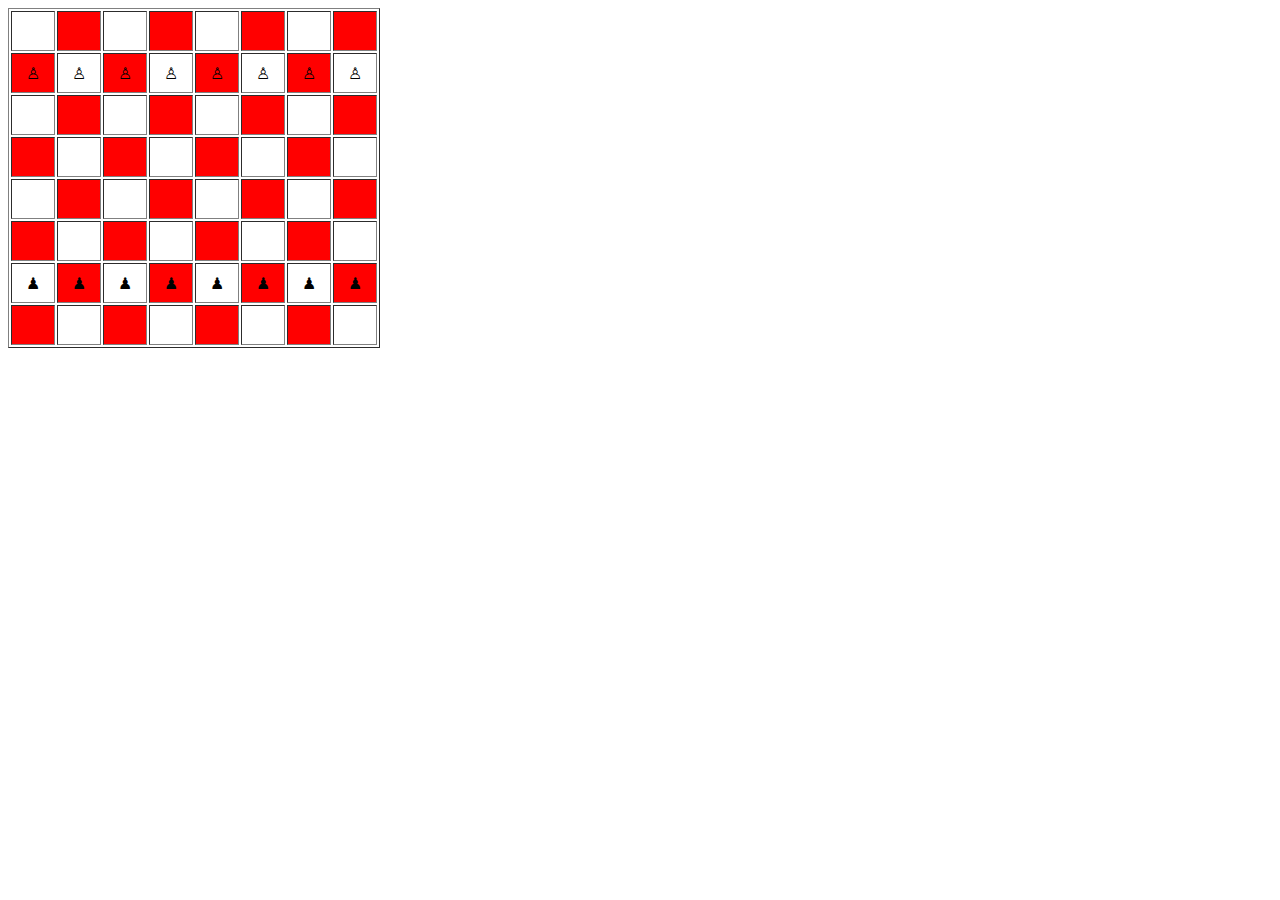
<file: index.html>
<html>

	<head>
		<title>Web Sauca</title>
		<style>
			.blanco {background-color:white;
				/*color:black;*/
				}
			.negro {background-color:red;
				/*color:white;*/
				}
		</style>
		<link href="./CSS/estilos.css" rel="stylesheet"/>
	</head>

	<body>
		<table border="1">
			<tr>
				<td width="40" height="40" class="blanco"></td>
				<td width="40" height="40" class="negro"></td>
				<td width="40" height="40" class="blanco"></td>
				<td width="40" height="40" class="negro"></td>
				<td width="40" height="40" class="blanco"></td>
				<td width="40" height="40" class="negro"></td>
				<td width="40" height="40" class="blanco"></td>
				<td width="40" height="40" class="negro"></td>
			</tr>
			<tr>
				<td width="40" height="40" class="negro">&#9817</td>
				<td width="40" height="40" class="blanco">&#9817</td>
				<td width="40" height="40" class="negro">&#9817</td>
				<td width="40" height="40" class="blanco">&#9817</td>
				<td width="40" height="40" class="negro">&#9817</td>
				<td width="40" height="40" class="blanco">&#9817</td>
				<td width="40" height="40" class="negro">&#9817</td>
				<td width="40" height="40" class="blanco">&#9817</td>
			</tr>
			<tr>
				<td width="40" height="40" class="blanco"></td>
				<td width="40" height="40" class="negro"></td>
				<td width="40" height="40" class="blanco"></td>
				<td width="40" height="40" class="negro"></td>
				<td width="40" height="40" class="blanco"></td>
				<td width="40" height="40" class="negro"></td>
				<td width="40" height="40" class="blanco"></td>
				<td width="40" height="40" class="negro"></td>
			</tr>
			<tr>
				<td width="40" height="40" class="negro"></td>
				<td width="40" height="40" class="blanco"></td>
				<td width="40" height="40" class="negro"></td>
				<td width="40" height="40" class="blanco"></td>
				<td width="40" height="40" class="negro"></td>
				<td width="40" height="40" class="blanco"></td>
				<td width="40" height="40" class="negro"></td>
				<td width="40" height="40" class="blanco"></td>
			</tr>
			<tr>
				<td width="40" height="40" class="blanco"></td>
				<td width="40" height="40" class="negro"></td>
				<td width="40" height="40" class="blanco"></td>
				<td width="40" height="40" class="negro"></td>
				<td width="40" height="40" class="blanco"></td>
				<td width="40" height="40" class="negro"></td>
				<td width="40" height="40" class="blanco"></td>
				<td width="40" height="40" class="negro"></td>
			</tr>
			<tr>
				<td width="40" height="40" class="negro"></td>
				<td width="40" height="40" class="blanco"></td>
				<td width="40" height="40" class="negro"></td>
				<td width="40" height="40" class="blanco"></td>
				<td width="40" height="40" class="negro"></td>
				<td width="40" height="40" class="blanco"></td>
				<td width="40" height="40" class="negro"></td>
				<td width="40" height="40" class="blanco"></td>
			</tr>
			<tr>
				<td width="40" height="40" class="blanco">&#9823</td>
				<td width="40" height="40" class="negro">&#9823</td>
				<td width="40" height="40" class="blanco">&#9823</td>
				<td width="40" height="40" class="negro">&#9823</td>
				<td width="40" height="40" class="blanco">&#9823</td>
				<td width="40" height="40" class="negro">&#9823</td>
				<td width="40" height="40" class="blanco">&#9823</td>
				<td width="40" height="40" class="negro">&#9823</td>
			</tr>
			<tr>
				<td width="40" height="40" class="negro"></td>
				<td width="40" height="40" class="blanco"></td>
				<td width="40" height="40" class="negro"></td>
				<td width="40" height="40" class="blanco"></td>
				<td width="40" height="40" class="negro"></td>
				<td width="40" height="40" class="blanco"></td>
				<td width="40" height="40" class="negro"></td>
				<td width="40" height="40" class="blanco"></td>
			</tr>

		</table>
	</body>

</html>
</file>
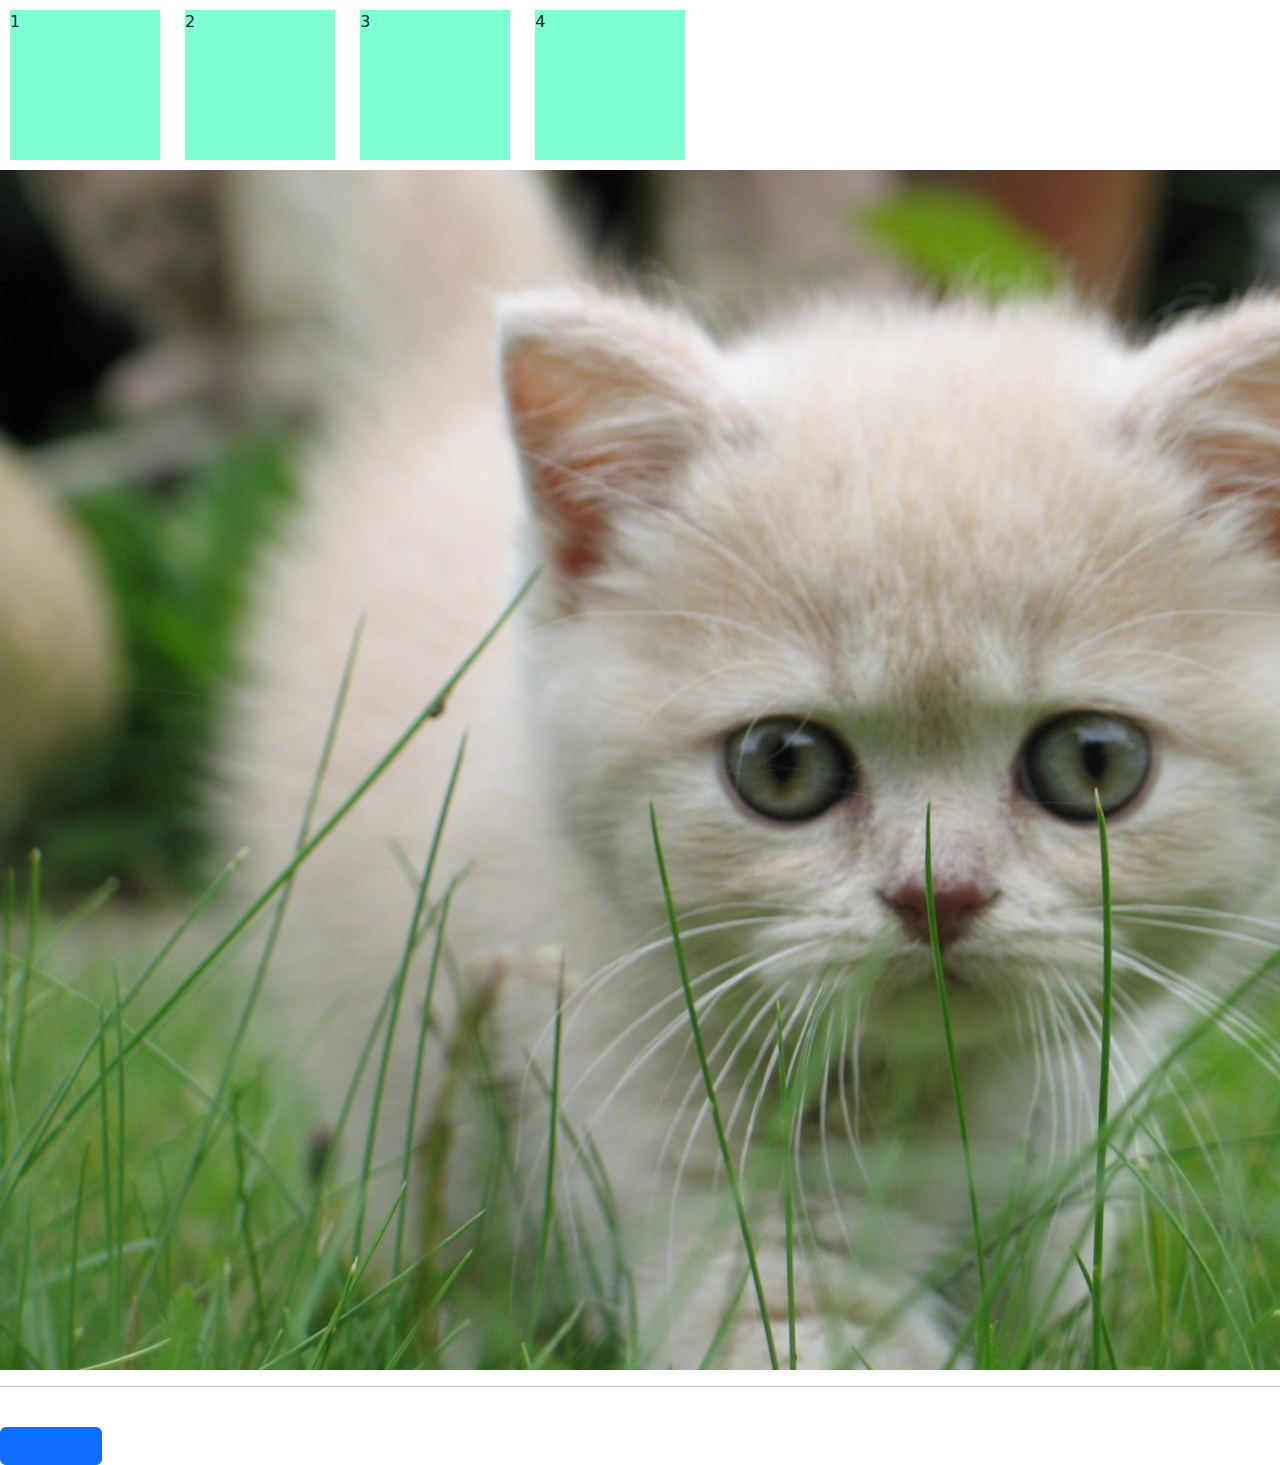
<file: explicacion.html>
<!DOCTYPE html>
<html>
    <head>
        <style>
            div{
                background-color: aquamarine;
                height: 150px;
                width: 150px;
                margin: 10px;
                display: inline-flex;
            }
            a {
                color:white;
            }
        </style>
        <link href="CSS/bootstrap.css" rel="stylesheet"/>
        <link href="CSS/estilos.css" rel="stylesheet"/>
    </head>
    <body>
        <!-- Comentario -->
        <div>1</div>
        <div>2</div>
        <div>3</div>
        <div>4</div>
        <img src="IMG/Gatete.jpg" alt="Un gato">
        <hr/>
        <br/>
        <button type="button" class="btn btn-primary">
            <a href="index.html">Mi Enlace</a>
        </button>
    </body>
</html>
</file>
<file: CSS/estilos.css>
td, p, h1, .centrado {text-align:center;
}
</file>
